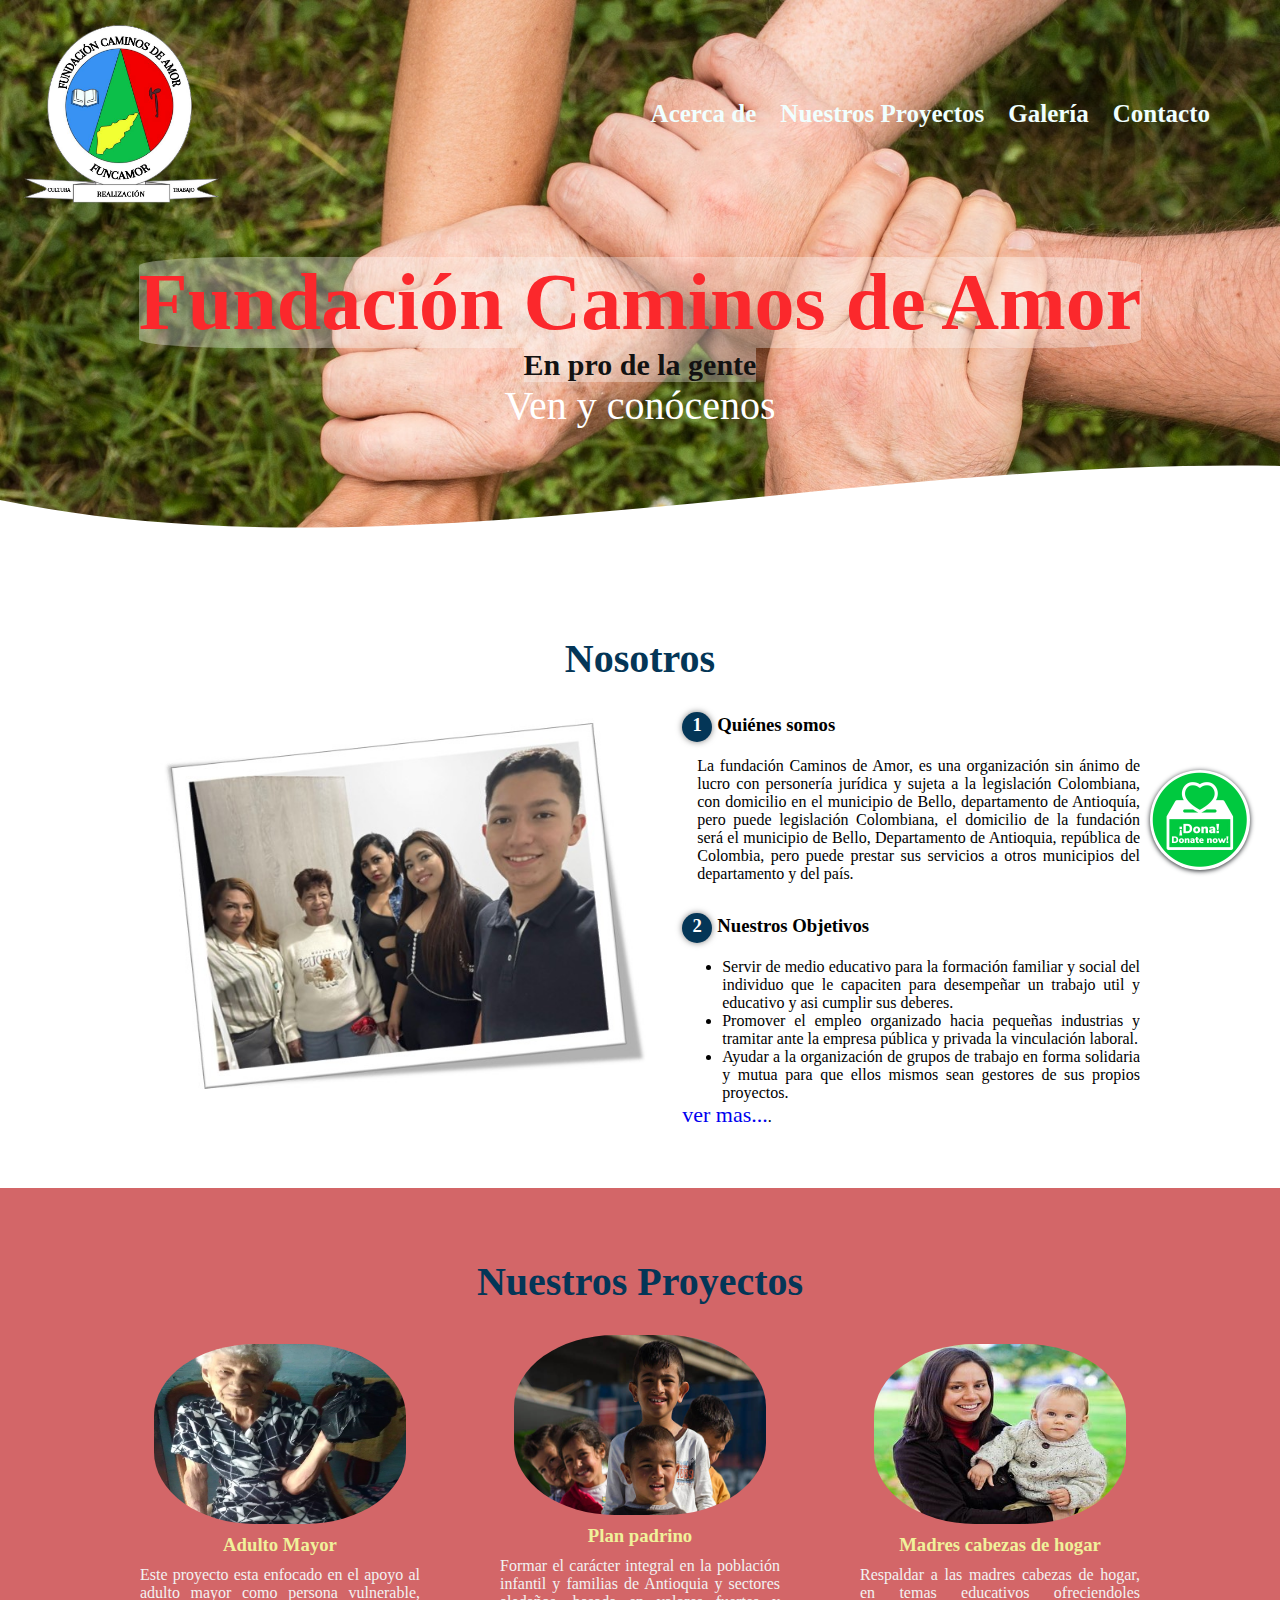
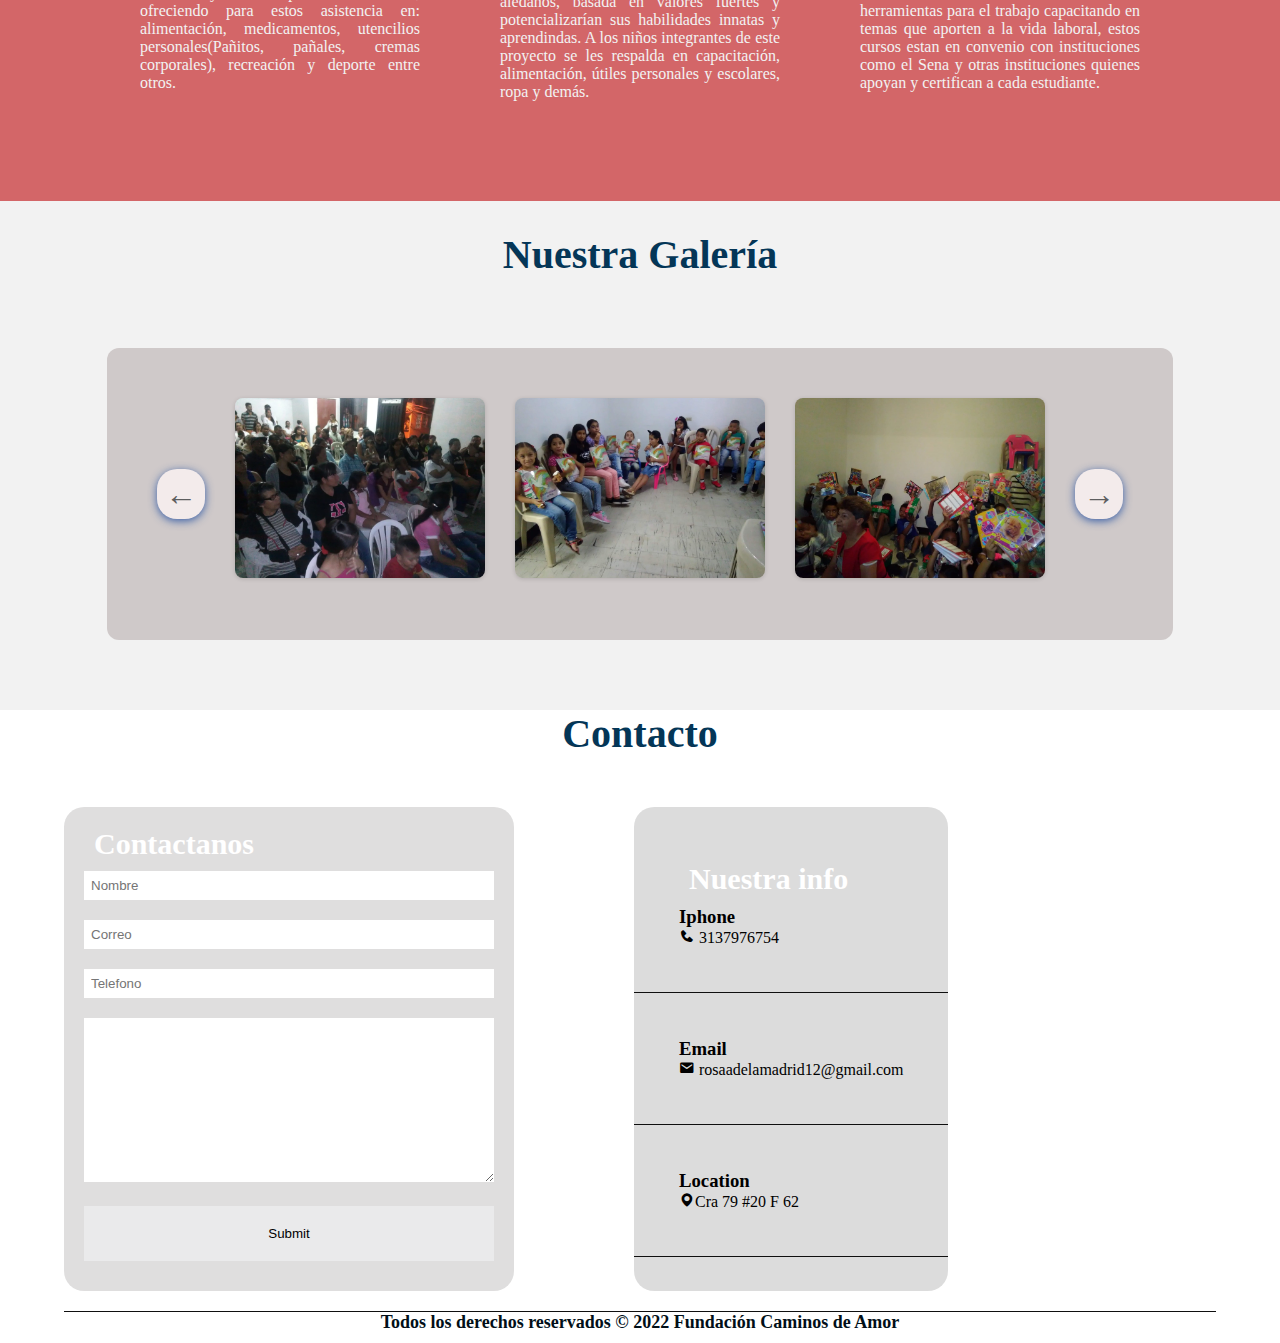
<file: index.html>
<!DOCTYPE html>
<html lang="es">

<head>
    <meta charset="UTF-8">
    <meta http-equiv="X-UA-Compatible" content="IE=edge">
    <meta name="viewport" content="width=device-width, initial-scale=1.0">
    <title>Fundación Caminos de Amor</title>
    <meta name="descripcion" content="Bienvenidos encontraras todo lo relacionado con la fundación Caminos de amor">
    <meta name="keywords"
        content="fundacion caminos de amor, caminos de amor, pagina fundacion caminos de amor, pagina caminos de amor,funcamor">
    <meta name="fb_admins_meta_tag" content="fundación.caminos.de.amor">
    <meta property="og:title" content="Fundación Caminos De Amor">
    <meta property="og:description"
        content="Bienvenidos encontraras todo lo relacionado con la fundación Caminos de amor">
    <meta property="og:url" content="https://funcamor.com/">
    <meta property="og:site_name" content="Fundación Caminos De Amor">
    <meta property="og:image" content="https://funcamor.com/image/logo1.png">

    <link rel="canonical" href="https://funcamor.com/">
    <link rel="shortlink" href="https://funcamor.com/">
    <link rel="icon" href="img/logo3.png" type="image/png">
    <link rel="stylesheet" href="css/estilos.css">
    <link href='https://unpkg.com/boxicons@2.1.2/css/boxicons.min.css' rel='stylesheet'>
    <link rel="stylesheet" href="fonts/style.css">
    <link href="../fonts/" rel="stylesheet">
    <enlace rel="preconectar" href="https://fonts.googleapis.com">
        <enlace rel="preconectar" href="https://fonts.gstatic.com" crossorigin>
            <enlace href="https: //fonts.googleapis.com/css2? familia= Abierto+Sans:peso@300;400;600 & display=swap"
                rel="stylesheet">
</head>

<body>
    <header>
        <div class="Donar">
            <a href="boton.html">
                <img src="img/donar.png" width="100px" height="100px" alt="se parte" class="btn-donar" target="_blank">
            </a>

            <div class="logo">
                <a href="index.html">
                    <img src="img/logo1.png" width="240px" height="235px" alt="Has clik a qui para volver a la pagina">
                </a>
            </div>
            <div class="nav-menu">
                <label for="check" class="checkbtn">
                    <i class="menu-icon"><img src="img/menu1.png" alt=""></i>
                </label>
                <input type="checkbox" id="check">
                <nav>
                    <a href="#nosotros">Acerca de</a>
                    <a href="#proyectos">Nuestros Proyectos</a>
                    <a href="#portafolio">Galería</a>
                    <a href="#contacto">Contacto</a>
                </nav>
            </div>
        </div>
        <section class="textos-header">

            <h1>Fundación Caminos de Amor </h1>
            <h5>En pro de la gente </h5>
            <h2>Ven y conócenos</h2>
        </section>
        <div class="wave" style="height: 150px; overflow: hidden;"><svg viewBox="0 0 400 150" preserveAspectRatio="none"
                style="height: 100%; width: 100%;">
                <path d="M0.00,49.98 C149.99,150.00 333.80,-63.81 500.00,49.98 L500.00,150.00 L0.00,150.00 Z"
                    style="stroke: none; fill: #fff;"></path>
            </svg>
        </div>

    </header>
    <main>

        <section class="contenedor sobre-nosotros">
            <h2 id="nosotros" class="titulo">Nosotros</h2>
            <div class="contenedor-sobre-nosotros">
                <img src="img/Imagen1.jpg" width="600px" height="400px" alt="" class="imagen-about-us">
                
                <div class="contenido-textos">

                    <h3><span>1</span>Quiénes somos</h3>
                    <p>La fundación Caminos de Amor, es una organización sin ánimo de lucro con personería jurídica y
                        sujeta a la legislación Colombiana, con domicilio en el municipio de Bello, departamento de
                        Antioquía, pero puede
                        legislación Colombiana, el domicilio de la fundación será el municipio de Bello, Departamento de
                        Antioquia,
                        república de Colombia, pero puede prestar sus servicios a otros municipios del departamento y
                        del país.</p>
                    <h3><span>2</span>Nuestros Objetivos</h3>
                    <ul>
                        <li>Servir de medio educativo para la formación familiar y social del individuo que le capaciten
                            para desempeñar
                            un trabajo util y educativo y asi cumplir sus deberes.
                        <li>Promover el empleo organizado hacia pequeñas industrias y tramitar ante la empresa pública y
                            privada la vinculación laboral.
                        <li>Ayudar a la organización de grupos de trabajo en forma solidaria y mutua para que ellos
                            mismos
                            sean gestores de sus propios proyectos.

                        </li>
                    </ul>
                    <a href="objetivos.html">ver mas...</a>.
                </div>
            </div>
        </section>
        
        <!-- nuestros proyectos  -->
        <section class="about-proyectos">
            <div class="contenedor">
                <h2 id="proyectos" class="titulo">Nuestros Proyectos</h2>
                <div class="proyecto-cont">
                    <div class="proyecto-ind">
                        <img src="img/adulto.jpeg" alt="">
                        <h3>Adulto Mayor</h3>
                        <p>Este proyecto esta enfocado en el apoyo al adulto mayor como persona vulnerable, ofreciendo
                            para estos asistencia en:
                            alimentación, medicamentos, utencilios personales(Pañitos, pañales, cremas corporales),
                            recreación y deporte entre otros.
                        </p>
                    </div>
                    <div class="proyecto-ind">
                        <img src="img/niños.jpg" alt="">
                        <h3>Plan padrino</h3>
                        <p>Formar el carácter integral en la población infantil y familias de Antioquia y sectores
                            aledaños, basada en valores
                            fuertes y potencializarían sus habilidades innatas y aprendindas. A los niños integrantes de
                            este proyecto
                            se les respalda en capacitación, alimentación, útiles personales y escolares, ropa y demás.
                        </p>
                    </div>
                    <div class="proyecto-ind">
                        <img src="img/madre.png" alt="">
                        <h3>Madres cabezas de hogar</h3>
                        <p>Respaldar a las madres cabezas de hogar, en temas educativos ofreciendoles herramientas para
                            el trabajo
                            capacitando en temas que aporten a la vida laboral, estos cursos estan en convenio con
                            instituciones
                            como el Sena y otras instituciones quienes apoyan y certifican a cada estudiante.
                        </p>
                    </div>

                </div>

            </div>
        </section>

    <!-- portafolio o galeria  -->
     
 <section class="portafolio">
    <div class="contenedor-portafolio">
            <H2 id="portafolio" class="titulo">Nuestra Galería</H2>
                <div id="carrusel">
          <span class="flecha flecha-izq" onclick="anterior()">&#8592; </span>
          
              <div class="imagenes-carrusel" id="imagenes-carrusel">
      <!-- Las imágenes se insertan aquí -->
            </div>
    <span class="flecha flecha-der" onclick="siguiente()">&#8594;</span>
 
  </div>

  <script>
    const imagenes = [
        'img/foto1.jpg',
        'img/foto2.jpg',
        'img/foto.jpeg',
        'img/foto3.jpg',
        'img/foto4.jpg',
        'img/foto5.jpg',
        'img/foto6.jpeg',
        'img/foto7.jpeg',
        'img/foto8.jpeg',   
        'img/foto9.jpg',
        'img/foto10.jpeg',
        'img/foto111.jpg',
        'img/foto12.jpeg',
        'img/foto14.jpeg',
        'img/foto177.jpg',
        'img/foto20.jpg',
    ];  
    
   let indice = 0;
let cantidad = window.innerWidth <= 600 ? 1 : 3; // Cambia según el ancho de pantalla

function mostrarImagenes() {
  // Actualiza cantidad por si el usuario cambió el tamaño de la ventana
  cantidad = window.innerWidth <= 600 ? 1 : 3;
  const contenedor = document.getElementById('imagenes-carrusel');
  contenedor.innerHTML = '';
  for (let i = 0; i < cantidad; i++) {
    const img = document.createElement('img');
    img.src = imagenes[(indice + i) % imagenes.length];
    img.alt = 'Imagen carrusel';
    contenedor.appendChild(img);
    void img.offsetWidth;
    img.classList.add('visible');
  }
}

    function anterior() {
      indice = (indice - 1 + imagenes.length) % imagenes.length;
      mostrarImagenes();
      reiniciarIntervalo();
    }

    function siguiente() {
      indice = (indice + 1) % imagenes.length;
      mostrarImagenes();
      reiniciarIntervalo();
    }

    // Cambio automático
    let intervalo = setInterval(() => {
      siguiente();
    }, 4000);

    function reiniciarIntervalo() {
      clearInterval(intervalo);
      intervalo = setInterval(() => {
        siguiente();
      }, 4000);
    }
// Detectar cambio de tamaño de pantalla y actualizar el carrusel
window.addEventListener('resize', mostrarImagenes);
    // Inicializar
    mostrarImagenes();
  </script>
                       
     </div>
    </section>

        <!-- Donar  -->

    </main>
    <!-- contacto -->
    <footer>
        <h2 id="contacto" class="titulo">Contacto</h2>
        <div class="contenedor-contac">
            <div class="contenedor-form">
                <form action="https://formsubmit.co/sandraortizfran@gmail.com" method="post">
                    <h4>Contactanos</h4>
                    <input type="text" name="Nombre" placeholder="Nombre" pattern="^[A-Za-zÑñÁáÉéÍíÓóÚúÜü\s]+$" title="nombre
            solo acepta letras y espacios en blanco" required>
                    <input type="text" name="correo" placeholder="Correo" pattern="^(\w+[/./-]?){1,}@[a-z]+[/.]\w{2,}$"
                        title="formato de correo invalido" required>

                    <input type="text" name="Telefono" placeholder="Telefono" pattern="^(1,2,}$"
                        title="formato de telefono invalido" required>
                    <textarea name="comentarios" cols="53" rows="10" required></textarea>
                    <br>
                    <input type="submit" id="boton">
                </form>
            </div>

            <div class="contac-info">
                <div class="contenedor-inf">
                    <h4>Nuestra info</h4>
                    <h3>Iphone</h3>
                    <p><i class='bx bxs-phone'></i> 3137976754</p>
                </div>
                <div class="contenedor-inf">
                    <h3>Email</h3>
                    <p> <i class='bx bxs-envelope'></i> rosaadelamadrid12@gmail.com </p>
                </div>
                <div class="contenedor-inf">
                    <h3>Location</h3>
                    <p><i class='bx bxs-map'></i>Cra 79 #20 F 62</p>
                </div>
            </div>
        </div>
        <H3 class="titulo-final">
            </class=>Todos los derechos reservados &copy; 2022 Fundación Caminos de Amor</H3>
    </footer>

    <script type="text/javascript" src="./js/main.js"></script>
</body>

</html>
</file>
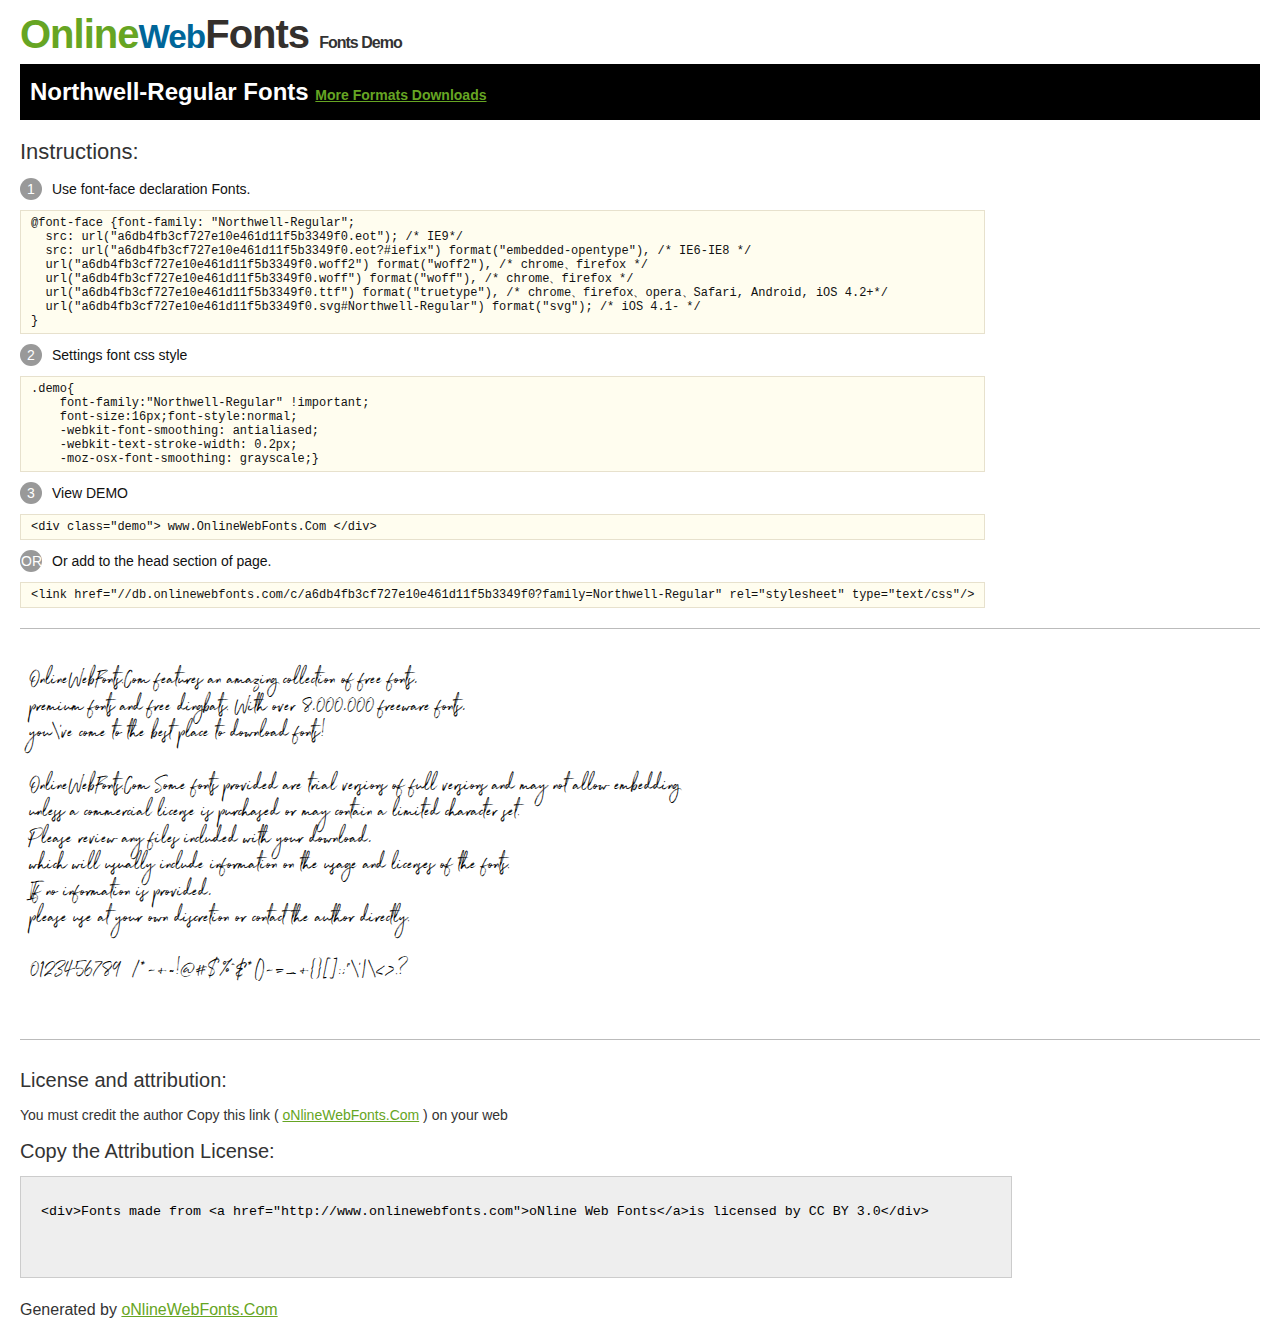
<file: Northwell-Regular/@font-face/Demo.html>
<!DOCTYPE html>
<html>
<head>
<meta charset="utf-8"/>
<title>Northwell-Regular Font - OnlineWebFonts.COM</title>
<style type="text/css">
@font-face {font-family: "Northwell-Regular";
  src: url("a6db4fb3cf727e10e461d11f5b3349f0.eot"); /* IE9*/
  src: url("a6db4fb3cf727e10e461d11f5b3349f0.eot?#iefix") format("embedded-opentype"), /* IE6-IE8 */
  url("a6db4fb3cf727e10e461d11f5b3349f0.woff2") format("woff2"), /* chrome、firefox */
  url("a6db4fb3cf727e10e461d11f5b3349f0.woff") format("woff"), /* chrome、firefox */
  url("a6db4fb3cf727e10e461d11f5b3349f0.ttf") format("truetype"), /* chrome、firefox、opera、Safari, Android, iOS 4.2+*/
  url("a6db4fb3cf727e10e461d11f5b3349f0.svg#Northwell-Regular") format("svg"); /* iOS 4.1- */
}
*{margin:0;padding:0;list-style:none;}pre{border:solid 1px #e7e1cd;background-color:#fffdef;overflow:auto;font-size:12px;line-height:14px;margin-top:10px;margin-right:0;margin-bottom:10px;margin-left:0;padding-top:5px;padding-right:10px;padding-bottom:5px;padding-left:10px;}.demo pre{color:#000;line-height: 1.2em;font-family:"Northwell-Regular"!important;font-size:22px;background-color:#FFF;border-top-width:0px;border-right-width:0px;border-bottom-width:0px;border-left-width:0px;}body{font-family:sans-serif;line-height:1.5;font-size:16px;padding:20px;color:#333;}:hover,:before,:after{-webkit-transition:all 0.1s ease-in;-moz-transition:all 0.1s ease-in;-ms-transition:all 0.1s ease-in;-o-transition:all 0.1s ease-in;transition:all 0.1s ease-in;}*{-moz-box-sizing:border-box;-webkit-box-sizing:border-box;box-sizing:border-box;margin:0;padding:0;}a{color:#66A523;}h1.logo{font-size:40px;letter-spacing:-1px;margin-top:-16px;}h1.logo strong{font-size:16px;font-family:sans-serif;color:#333;}h1.logo a{color:#34302d;text-decoration:none;}h1.logo a span{color:#66A523;}h1.logo a small{color:#006699;}.info{float:left;font-size:14px;margin-top:15px;}.info ul{margin-left:0px;color:#111;margin-bottom:20px;}.info .exs{font-size:12px;color:#666;margin-left:35px;display:block;}.info ul li{margin-top:10px;list-style:none;}.info .numno{color:#fff;border-radius:20px;padding:1px;display:inline-block;width:22px;height:22px;text-align:center;margin-right:10px;background-color:#999999;}.info ul strong{font-weight:normal;color:#000;}.info .inst{font-size:22px;margin-bottom:10px;}.demo{float:left;width:100%;height:auto;border-top-width:1px;border-top-style:solid;border-top-color:#bbb;border-bottom-width:1px;border-bottom-style:solid;border-bottom-color:#bbb;padding-bottom:10px;}.demo .demo_svg{float:left;height:auto;width:100px;margin-right:5px;margin-left:5px;margin-bottom:10px;}.demo .demo_svg i{float:left;height:80px;width:80px;text-align:center;font-size:40px;margin-left:10px;line-height:80px;color:#777;}.demo .demo_svg .code{float:left;height:20px;width:100%;overflow:hidden;text-align:center;line-height:20px;font-size:11px;color:#666;}.demo .demo_svg .txt{float:left;height:20px;width:100%;font-size:11px;text-align:center;white-space:nowrap;overflow:hidden;line-height:20px;}.demo .demo_svg:hover i{font-size:60px;color:#333;}.by{padding-top:15px;float:left;width:100%;margin-top:10px;margin-right:0;margin-bottom:10px;margin-left:0;}.by{margin-bottom:10px;font-size:20px;}.by .attr{font-size:14px;color:#333;padding-top:10px;padding-bottom:10px;}textarea{width:80%;height:auto;border:1px solid #CCC;resize:none;background:#EEE;padding:20px;float:left;margin-top:10px;line-height:30px;}#footer{float:left;width:100%;margin-top:10px;padding-bottom:20px;}h2{background-color:#000;padding-top:10px;padding-bottom:10px;padding-left:10px;color:#FFF;}
</style>
</head>
<body>
<h1 class="logo"> <a href="http://www.onlinewebfonts.com/"> <span>Online</span><small>Web</small>Fonts</a> <strong>Fonts Demo</strong></h1>
<h2>
Northwell-Regular Fonts <a style="font-size:14px;" href="http://www.onlinewebfonts.com/download/a6db4fb3cf727e10e461d11f5b3349f0" target="_blank">More Formats Downloads</a></h2>
<div class="info">
  <div class="inst">Instructions:</div>
  <ul>
    <li>
      <p> <span class="numno">1</span>Use font-face declaration Fonts.<br />
        <span class="exs">
        <pre>
@font-face {font-family: "Northwell-Regular";
  src: url("a6db4fb3cf727e10e461d11f5b3349f0.eot"); /* IE9*/
  src: url("a6db4fb3cf727e10e461d11f5b3349f0.eot?#iefix") format("embedded-opentype"), /* IE6-IE8 */
  url("a6db4fb3cf727e10e461d11f5b3349f0.woff2") format("woff2"), /* chrome、firefox */
  url("a6db4fb3cf727e10e461d11f5b3349f0.woff") format("woff"), /* chrome、firefox */
  url("a6db4fb3cf727e10e461d11f5b3349f0.ttf") format("truetype"), /* chrome、firefox、opera、Safari, Android, iOS 4.2+*/
  url("a6db4fb3cf727e10e461d11f5b3349f0.svg#Northwell-Regular") format("svg"); /* iOS 4.1- */
}
</pre>
      </span> 
    </li>
    <li>
      <p> <span class="numno">2</span>Settings font css style <br />
      <span class="exs">
<pre>
.demo{
    font-family:"Northwell-Regular" !important;
    font-size:16px;font-style:normal;
    -webkit-font-smoothing: antialiased;
    -webkit-text-stroke-width: 0.2px;
    -moz-osx-font-smoothing: grayscale;}
</pre>
      </span> 
    </li>
    <li>
      <p> <span class="numno">3</span>View DEMO <br />
      <span class="exs"><pre>
&lt;div class="demo"&gt; www.OnlineWebFonts.Com &lt;/div&gt;
</pre></span> 
    </li>
    <li>
      <p> <span class="numno">OR</span>Or add to the head section of page. <br />
      <span class="exs"><pre>
&lt;link href="//db.onlinewebfonts.com/c/a6db4fb3cf727e10e461d11f5b3349f0?family=Northwell-Regular" rel="stylesheet" type="text/css"/&gt;
</pre></span> 
    </li>
  </ul>
</div>
<div class="demo">
<pre>

OnlineWebFonts.Com features an amazing collection of free fonts,
premium fonts and free dingbats. With over 8,000,000 freeware fonts, 
you\'ve come to the best place to download fonts! 

OnlineWebFonts.Com Some fonts provided are trial versions of full versions and may not allow embedding 
unless a commercial license is purchased or may contain a limited character set. 
Please review any files included with your download, 
which will usually include information on the usage and licenses of the fonts. 
If no information is provided, 
please use at your own discretion or contact the author directly. 

0123456789  /*-+~!@#$%^&*()-=_+{}[]:;"\'|\<>.?

</pre>
</div>

<div class="by">
<div class="by_title">License and attribution:</div>
<div class="attr">You must credit the author Copy this link ( <a href="http://www.onlinewebfonts.com" target="_blank">oNlineWebFonts.Com</a> ) on your web </div><div class="usetitle">Copy the Attribution License:</div>
<textarea onclick="this.focus();this.select();">&lt;div&gt;Fonts made from &lt;a href="http://www.onlinewebfonts.com"&gt;oNline Web Fonts&lt;/a&gt;is licensed by CC BY 3.0&lt;/div&gt;</textarea>
</div>
<div id="footer">
    <div>Generated by <a href="http://www.onlinewebfonts.com" target="_blank">oNlineWebFonts.Com</a></div>
</div>
</body>
</html>
</file>
<file: css/estilos.css>
*{
    margin: 0;
    /*padding: 0;*/
    box-sizing: border-box;
}
body{
    font-family: 'open sans';
}
.contenedor{
    padding: 70px 0;
    width:  100%;
    max-width: 1000px;
    margin: auto;
    overflow: hidden;
}

.titulo {
    color: rgb(4, 54, 87);
    font-size:  40px;
    text-align: center;
    padding-bottom: 30px;
}
header{
    width: 100%;
    height: 600px;
    /*background: #d9a7c7;  /* fallback for old browsers */
  /*  background: -webkit-linear-gradient(to right, #fffcdc, #d9a7c7);  /* Chrome 10-25, Safari 5.1-6 */
    background:  url(../img/manos.jpg); /* W3C, IE 10+/ Edge, Firefox 16+, Chrome 26+, Opera 12+, Safari 7+ */
  /* W3C, IE 10+/ Edge, Firefox 16+, Chrome 26+, Opera 12+, Safari 7+ */
     /* W3C, IE 10+/ Edge, Firefox 16+, Chrome 26+, Opera 12+, Safari 7+ */ /* W3C, IE 10+/ Edge, Firefox 16+, Chrome 26+, Opera 12+, Safari 7+ */

    background-size: cover;
    background-attachment: fixed;
    position: relative;
}
.logo{
    width: 30%;
    height: 70px;
}
nav{
    text-align: right;
    padding:  30px 50px 0 0;
}
nav > a{
    color: azure;
    font-size: 25px;
    font-weight: 700;
    text-decoration: none;
    margin-right: 20px;
}
.icon-Inicio-3:before {
    content: "\e902";
  }
nav > a:hover{
    text-decoration: underline;
}
.menu-icon img{
    width: 30px;
    height: 30px;
    border-radius: 2px;
}

.menu-icon, #check{
    display: none; /*esto es para que n ose vea todavia*/
}
header .textos-header{
    display: flex;
    height: 430px;
    width: 100%;
    align-items: center;
    justify-content: center;
    flex-direction: column;
    text-align: center;
}
.textos-header h1{
    font-size: 80px;
    color: rgba(251, 40, 44, 1);
    background:rgba(255, 255, 255, 0.329);
    border-radius: 10%;
} 
.textos-header h5{
    font-size: 30px;
    color: rgb(19, 18, 18); 
    background:rgba(255, 255, 255, 0.329);
}
.textos-header h2{
    font-size: 40px;
    font-weight: 300;
    color: #fff;
}
.wave{
    position: absolute;
    bottom: 0;
    width: 100%;
}
main .sobre-nosotros{
    padding: 35px 0 60px 0;
}
.contenedor-sobre-nosotros{
    display: flex;
    justify-content: space-evenly;
    gap: 2rem;
}
.imagen-about-us{
    width: 50%;
    margin-left: 20px;
    transform-origin: center;
  transition: transform 0.3s ease-in-out;
  margin-left: 20px;
}
.imagen-about-us:hover {
  transform: scale(1.1) translateX(10px);
}

.sobre-nosotros .contenido-textos{
    width: 48%;
}
.contenido-textos h3{
    margin-bottom: 15px;
}
.contenido-textos h3 span{
    background: rgb(4, 54, 87) ;
    color: #fff;
    border-radius: 50%;
    display: inline-block;
    text-align: center;
    width: 30px;
    height: 30px;  
    padding: 2px;
    box-shadow: 0 0 6px 0 rgba(0, 0, 0,0.5);
    margin-right: 5px;
}
.contenido-textos p{
    padding: 0px 0px 30px 15px;
    font-weight: 300;
    text-align: justify;
}
/*objetivos*/
.objetivos{
    padding-bottom: 20px ;
}
main .sobre-objetivos{
    padding: 35px 0 60px 0;
}
.contenedor-objetivos{

    background: url(../img/objetivos1.jpg);
    background-size: 100vw 100vh;
    background-attachment: fixed ;
    display: flex;
    justify-content: space-evenly;
    padding: 2%;
    font-size: 20px;
}

.sobre-objetivos .contenido-textos{
    width: 30%;
    background-size: 100vw 100vh;
    background-attachment: fixed ;
}
/* Video responsivo */
video {
  width: 100%;
  max-width: 1200px;
  border: 4px solid #fff;
  border-radius: 10px;
  box-shadow: 0 4px 15px rgba(0, 0, 0, 0.3);
  margin: 30px auto;
  display: block;
}
/*Proyectos*/
.about-proyectos{
    background: rgb(211, 102, 104);
    padding-bottom: 30px ;
}
.proyecto-cont{
    display: flex;
    justify-content: space-between;
    align-items: center;
}
.proyecto-ind{
    width: 28%;
    text-align: center;
}
.proyecto-ind img{
    width: 100px;
    height:180px;
    width: 90%;
    vertical-align: middle;
    border-radius: 40%;
}

.proyecto-ind h3{
    margin: 10px 0;
    color: rgb(240, 241, 154)
}
.proyecto-ind p{
    font-weight: 300;
    text-align: justify;
    color: #f2f2f2
}
li{
    font-weight: 300;
    text-align: justify;
}

/*galeria*/
.portafolio{
    background: #f2f2f2;
}
.galeria-port{
    display: flex;
    justify-content: space-evenly;
    flex-wrap: wrap;
}
.imagen-port{
    width: 24%;
    margin-bottom: 10px;
    overflow: hidden;
    position: relative;
    cursor: pointer;
    box-shadow: 0 0 6px 0 rgba(0, 0, 0, .5);
    height: 200px;
}
.imagen-port > img{
    width: 97%;
    height: 100%;
    object-fit: cover;
    display: block;
}

.hover-galeria img{
    width: 60px;
    color: #fff;
}
.hover-galeria p{
    color: #fff;
}
.imagen-port:hover .hover-galeria{
    transform: scale(1);    
}
 
h4 {
    color: #fff;
    margin: 10px;
    font-size: 30px;
    margin-bottom: 10px;  
}

    #carrusel {
      margin: 40px auto;
      background: #cfc9c9;
      padding: 50px;
      border-radius: 12px;
      text-align: center;
    }

    .contenedor-portafolio {
      display: flex;
      justify-content: center;
      align-items: center;
      flex-direction: column;
      padding: 30px;

    }
    .imagenes-carrusel {
      display: flex;
      justify-content: center;
      gap: 30px;
      margin-bottom: 12px;
    }
    .imagenes-carrusel img {
      width: 250px;
      height: 180px;
      object-fit: cover;
      border-radius: 8px;
      box-shadow: 0 1px 4px rgba(0,0,0,0.15);
      opacity: 0;
      transition: opacity 0.8s, transform 0.1s;
    }
    .imagenes-carrusel img.visible {
      opacity: 1;
    }

    /*este es el zoom de la imagen al pasar el mouse*/
    .imagenes-carrusel img:hover {
      transform: scale(1.40);
      z-index: 2;
    }
    
  .flecha {
    display: inline-flex;
    align-items: center;
    justify-content: center;
    font-size: 2rem;
    width: 48px;
    height: 50px;
    color: #5c5d5e;
    background: #f3ebeb;
    border-radius: 20px;
    cursor: pointer;
    user-select: none;
    transition: color 0.2s;
    box-shadow: 0 2px 8px rgba(33, 78, 161, 0.87);
  }
  .flecha:hover {
    color: #141f2c;
    background: #eee;
  }

  .flecha-izq {
    margin-right: 30px;
  }
  .flecha-der {
    margin-left: 30px;
  }
  #carrusel {
    display: flex;
    align-items: center;
    justify-content: center;
    /* ...resto de tu estilo... */
    flex-direction: row;
  }
  .imagenes-carrusel {
    flex-shrink: 0;
  }
  #carrusel button {
    display: none; /* Oculta los botones antiguos */
  }


/*Donar*/
.donar-texto h2 {
    margin-top: 15px;
    text-align: center;
}
.font-cursive {
    font-family: 'Grape Nuts', cursive;
    padding: 5px;
    text-align: center;
}

.contenedor-donar {
    background-size: 100vw 100vh;
    display: flex;
    align-items: center;
    background-attachment: fixed ;
    justify-content: space-between;
}
.donar {
    background: url(../img/objetivos1.jpg);
    background-size: 100vw 100vh;
}
.textobancolombia {
    font-size: 21px;
}
.donar-texto{
    padding: 5%;
}

.donar h3{
font-size:20px;
color:rgb(4, 54, 87);
text-align: center

}
.donar-texto2 {
    width: 30px;
    display: flex;
    justify-content: space-evenly;
    background-size: 100vw 100vh;
    background-attachment: fixed ;
    padding: 2%;
    font-size: 20px;
}

.titulodonar {
    font-size: 80px;
    margin-top: 15px;
    text-align: center;
}
.btn-donar {
    position: fixed;
    line-height: 55px;
    bottom: 30px;
    right: 30px;
    border-radius: 50px;
    text-align: center;
    font-size: 30px;
    z-index: 1;
    float: left;
    box-shadow: 0 1px 5px #212529;
}
.btn-donar img{
    display: inline-block;
    font: normal normal normal 14px/1 FontAwesome;
    font-size: inherit;
    text-rendering: auto;
    -webkit-font-smoothing: antialiased;
    background: white;
}
.btn-donar:hover{
    text-decoration: none;
}

.btn-whatsapp {
    margin: 10px 20px 20px 250px;
    width: 50%;
    padding: 8px 5px 10px 10px;
    height: fit-content;
    background:#188557;
    color: #f2f2f2;
    cursor: pointer;
    display: flex;
    font-weight: bold;   
    font-size: 1.5vmax;
    border: 1px solid rgb(19, 18, 18);
    align-items: center;
    justify-content: space-around;
    border-radius: 80px;
}
.btn-whatsapp:hover {
    background: #7793aa;
    transition: .2s ease-in-out;
}
  
h6 {
    margin: 40px 0px 0px 90px;
    font-size: 15px;
    margin-bottom: 30px; 
    font-family:'Lucida Sans', 'Lucida Sans Regular', 'Lucida Grande', 'Lucida Sans Unicode', Geneva, Verdana, sans-serif;
}
a {
        font-size: 22px;
        text-decoration: none;}

.fab {
        font-family: "Font Awesome 5 Brands";
}
.textgracias{
    text-align:center;
    padding-bottom: 10px;
    font-size: 30px;
}
.imgdonar {
    justify-content: left;
    max-width: 100%;
    padding: 30px;
 }

/*contactos*/
footer  {
   background: url(../img/contacto.jpg);
    background-size: cover;
    background-repeat: no-repeat;
    background-position: center;
    background-attachment: fixed;  /*esto es para que el contenido ruede encima de la foto al igual que al inicio */
}
form {
    width: 450px;
    background: rgba(22, 11, 11, 0.137);
    padding: 10px 20px;
    box-sizing: border-box;
    border-radius: 20px;
    margin-right: 100px;
   }  
input, textarea{
    width: 100%;
    margin-bottom: 20px;
    padding: 7px;
    box-sizing: border-box;
    border: none;
}
textarea{
    min-height: 100px;
    max-height: 200px;
    max-width: 100%;
}
#boton{
    background:rgba(243, 243, 245, 0.573);
    padding: 20px;
    border-radius: 10;
}
#boton:hover{
    cursor: pointer;
}
    /**footer o contactos*/
.contenedor-contac{
    width: 90%;
    max-width: 3000px;
    margin: auto;
    padding: 20px 0;
    display: flex;
    border-bottom: 1px solid rgb(15, 15, 15);
    }
    .contac-info {
        background-color: rgba(0, 0, 0, 0.137);
        border-radius: 20px;
        margin-left: 20px;
    }
.contenedor-inf{
    width: 100%;
    padding: 45px;
    max-width: 5200px;
    border-bottom: 1px solid rgb(15, 15, 15);
    }
    .titulo-final{
    color: rgba(1, 15, 24, 1);
    font-size: 18px;
    text-align: center;
    padding-bottom: 10px;
    }

/* responsay para moviles*/
@media screen and (max-width:900px){
   
    header {
        background-position: center;
    }
    .textos-header h1{
        font-size: 100px;
    }
    .textos-header h5{
        font-size: 26px;
    }
    .textos-header h2{
        font-size: 65px;
    }

    .donar h3{
        font-size: 21px;
    }
    .contenedor-sobre-nosotros{
        flex-direction:column;
        justify-content: center;
        align-items: center;
    }
     .sobre-nosotros .contenido-textos{
            width: 90%;
     }
     .contenedor-objetivos{
        flex-direction:column;
        justify-content: center;
        align-items: center;
    }
     .sobre-objetivos .contenido-textos{
            width: 90%;
     }
   
     /* galeriak*/
     .imagen-about-us{
         width: auto;
     }
     .imagen-port{
         width: 44%;
     }

/*proyectos*/
   .proyecto-cont{
    justify-content: center;
    flex-direction: column;
}
.proyecto-ind{
    width: 95%;
    text-align: center;
}
.proyecto-ind:nth-child(1), .proyecto-ind:nth-child(2){
    margin-bottom: 60px;
}
   .proyecto-ind img{
       width: 70%;
   } 
   .about-proyectos {
    padding: 0 px;
   }
  .contenedor-footer {
        background-position: center;
    }
   
    @media screen and (max-width:500px) {
  
    .menu-icon {
        display: block !important;
        position: fixed;
        top: 20px;
        right: 20px;
        cursor: pointer;
        z-index: 1001;
    }
    nav {
        display: none;
    }


        .show{
            display: block;
            position: fixed;
            top: 0px;
            left: -100%;
            background: rgba(34, 34, 34, 0.695);
            width: 100%;
            height: 100vh;
            left: 0; 
            z-index: 1;
            transform: translate(0, 0);
            transition: .5s ease-in-out;
        }

    /* galeria*/
    .imagen-about-us{
        width: 100%;
    }
    .imagen-port{
        width: 44%;
    }

  .imagenes-carrusel img {
    width: 95vw;
    max-width: 95vw;
    min-width: 0;
    height: auto;
    border-radius: 10px;
  }

   #carrusel {
    flex-direction: column; /* apilar verticalmente */
    align-items: center;
  }

  #carrusel img {
    width: 90%; /* ocupar buen espacio en pantalla pequeña */
    max-width: none;
  }
  .flecha-izq,
  .flecha-der {
    margin-left: 0;
    margin-right: 0;
  }
  .flecha {
    margin: 10px 5px; /* Opcional: agrega un pequeño margen igual para ambas */
  }

    /* donar */
   .donar{
    background: url(../img/objetivos1.jpg);
    background-size: 100vw 250vh;
    
   }
     .contenedor-donar{
        background-size: 100vw 200vh;
        flex-direction:column;
        justify-content: center;
        align-items: center;
    }
    .btn-donar:hover  {
        text-decoration:none !important;
    }
    
    .btn-donar {
        width: 25%;
        height: auto !important;
        bottom: 60px;
     }
    .bancolombia{
        width: 85%;
        padding:1px 0px 3px 45px;
    }
    .textobancolombia{
        font-size: 20px;
    }
    .h6{
        font-size: 18px;    
    }
    .imgdonar{
       max-width: 80%;
        padding: 1px 0px 20px 10px;
        justify-content: center;
    }
    .textgracias{
        font-size: 25px;
    }
      .btn-whatsapp{
        width: 40%;
        margin: 10px 0px 20px 200px;
        padding: 8px 5px 10px 5px;
        font-size:1.5vmax;
        justify-content:space-around;
      }

        .contenedor-contac {
            width: 90%;
            max-width: 1200px;
            margin: auto;
            padding: 30px 0;
            display: block;
        }
        .contac-info {
            margin-top: 10px;
            background-color: rgba(0, 0, 0, 0.137);
            border-radius: 20px;
        }
        .contenedor-inf {
            width: 100%;
            padding: 10px;
            max-width: 1200px;
        }
        .nav-menu nav > a{
            padding: 2rem;
            display: flex;
            justify-content: center;
            margin: 0;
        }
        .nav-menu nav > a:last-child{
            background: none;
            padding: 1rem;
        }
        .nav-menuobjetivos {
            padding: 2rem;
            justify-content:flex-end;
            width: 90%;
            max-width: 1200px;

        }
     
        nav{
            display: none;
            padding: 30px 0 0 0;
        }
        nav > a{
            margin-right: 5px;
            width: 100%;
        }
        .textos-header h1{
            font-size: 35px;  
        }
        .textos-header h2{
            font-size: 20px;
        }
       
        .sobre-nosotros .contenido-textos{
            width: 80%;
        }
        /*galeria*/
        .imagen-port{
            width: 95%;
        }
        form{
            width: 100%;
        }
        /*footer*/
       .contenedor-footer{
           flex-direction: column;
          background-position: center;
    }
       .content-foo{
           margin-bottom: 20px;
           text-align: center;
       }
       .content-foo h4{
           border: none;
       }
       .content-foo p{
           color: #ccc ;
           border-bottom: 1px solid #f2f2f2;
           padding-bottom: 20px;  
       }
       .titulo-final{
           font-size: 20px;
       }
    }
}
</file>
<file: fonts/style.css>
@font-face {
  font-family: 'icomoon';
  src:  url('fonts/icomoon.eot?smbk7g');
  src:  url('fonts/icomoon.eot?smbk7g#iefix') format('embedded-opentype'),
    url('fonts/icomoon.ttf?smbk7g') format('truetype'),
    url('fonts/icomoon.woff?smbk7g') format('woff'),
    url('fonts/icomoon.svg?smbk7g#icomoon') format('svg');
  font-weight: normal;
  font-style: normal;
  font-display: block;
}

[class^="icon-"], [class*=" icon-"] {
  /* use !important to prevent issues with browser extensions that change fonts */
  font-family: 'icomoon' !important;
  speak: never;
  font-style: normal;
  font-weight: normal;
  font-variant: normal;
  text-transform: none;
  line-height: 1;

  /* Better Font Rendering =========== */
  -webkit-font-smoothing: antialiased;
  -moz-osx-font-smoothing: grayscale;
}

.icon-home3:before {
  content: "\e902";
}
.icon-address-book:before {
  content: "\e944";
}
.icon-usuarios:before {
  content: "\e972";
}
.icon-rocket:before {
  content: "\e9a5";
}
.icon-briefcase:before {
  content: "\e9ae";
}
.icon-menu:before {
  content: "\e9bd";
}
</file>
